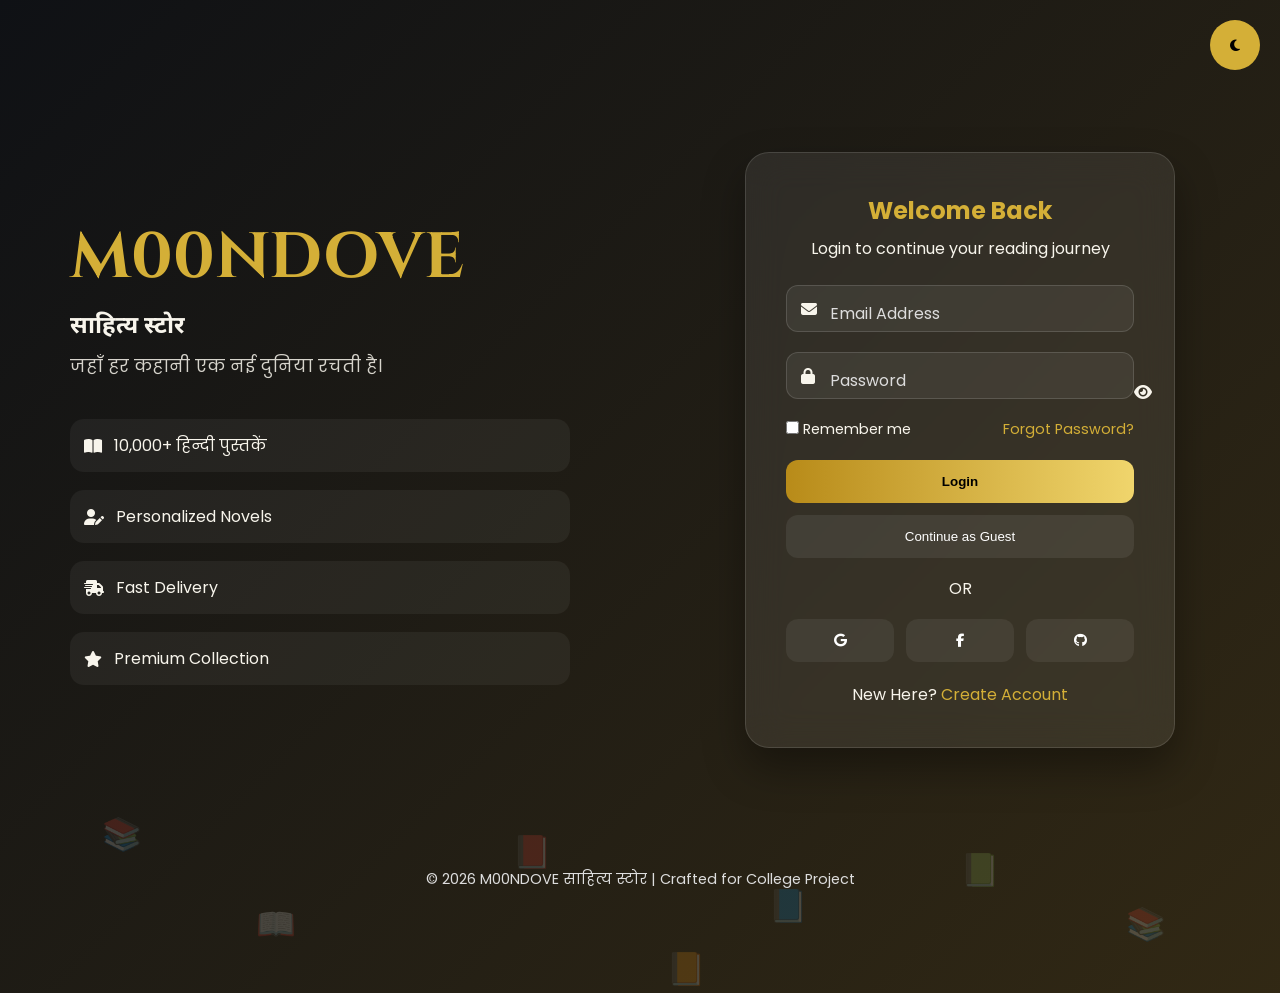
<file: login page.html>
<!DOCTYPE html>
<html lang="en">

<head>
    <meta charset="UTF-8">
    <meta name="viewport" content="width=device-width, initial-scale=1.0">

    <title>M00NDOVE साहित्य स्टोर | Login</title>

    <!-- Google Fonts -->
    <link rel="preconnect" href="https://fonts.googleapis.com">
    <link rel="preconnect" href="https://fonts.gstatic.com" crossorigin>

    <link href="https://fonts.googleapis.com/css2?family=Cinzel:wght@600;700&family=Poppins:wght@300;400;500;600;700&family=Noto+Sans+Devanagari:wght@300;400;500;600;700&display=swap" rel="stylesheet">

    <!-- Font Awesome -->
    <link rel="stylesheet"
        href="https://cdnjs.cloudflare.com/ajax/libs/font-awesome/6.7.2/css/all.min.css">

    <!-- CSS -->
    <link rel="stylesheet" href="css/login.css">
</head>

<body>

    <!-- Loader -->

    <div id="loader">

        <div class="loader-book">

            <div class="page"></div>
            <div class="page"></div>
            <div class="page"></div>

        </div>

        <h2>M00NDOVE</h2>

    </div>

    <!-- Floating Books -->

    <div class="floating">

        <span>📚</span>
        <span>📖</span>
        <span>📕</span>
        <span>📘</span>
        <span>📗</span>
        <span>📚</span>
        <span>📙</span>

    </div>

    <!-- Theme Button -->

    <button id="themeBtn">

        <i class="fa-solid fa-moon"></i>

    </button>

    <!-- Main -->

    <section class="container">

        <!-- Left -->

        <div class="left">

            <div class="brand">

                <h1>M00NDOVE</h1>

                <h2>साहित्य स्टोर</h2>

                <p>

                    जहाँ हर कहानी
                    एक नई दुनिया रचती है।

                </p>

            </div>

            <div class="features">

                <div>

                    <i class="fa-solid fa-book-open"></i>

                    <span>10,000+ हिन्दी पुस्तकें</span>

                </div>

                <div>

                    <i class="fa-solid fa-user-pen"></i>

                    <span>Personalized Novels</span>

                </div>

                <div>

                    <i class="fa-solid fa-truck-fast"></i>

                    <span>Fast Delivery</span>

                </div>

                <div>

                    <i class="fa-solid fa-star"></i>

                    <span>Premium Collection</span>

                </div>

            </div>

        </div>

        <!-- Right -->

        <div class="right">

            <div class="login-card">

                <h2>Welcome Back</h2>

                <p>

                    Login to continue your reading journey

                </p>

                <form id="loginForm">

                    <div class="input-box">

                        <i class="fa-solid fa-envelope"></i>

                        <input
                            type="email"
                            id="email"
                            required>

                        <label>Email Address</label>

                    </div>

                    <div class="input-box">

                        <i class="fa-solid fa-lock"></i>

                        <input
                            type="password"
                            id="password"
                            required>

                        <label>Password</label>

                        <span
                            id="togglePassword">

                            <i class="fa-solid fa-eye"></i>

                        </span>

                    </div>

                    <div class="options">

                        <label>

                            <input type="checkbox">

                            Remember me

                        </label>

                        <a href="#">

                            Forgot Password?

                        </a>

                    </div>

                    <button
                        type="submit"
                        class="login-btn">

                        Login

                    </button>

                </form>

                <button
                    class="guest-btn">

                    Continue as Guest

                </button>

                <div class="divider">

                    OR

                </div>

                <div class="social">

                    <button>

                        <i class="fab fa-google"></i>

                    </button>

                    <button>

                        <i class="fab fa-facebook-f"></i>

                    </button>

                    <button>

                        <i class="fab fa-github"></i>

                    </button>

                </div>

                <div class="register">

                    New Here?

                    <a href="register.html">

                        Create Account

                    </a>

                </div>

            </div>

        </div>

    </section>

    <!-- Footer -->

    <footer>

        © 2026

        M00NDOVE साहित्य स्टोर

        | Crafted for College Project

    </footer>

    <script src="js/login.js"></script>

</body>

</html>
</file>
<file: css/login.css>
/* M00NDOVE Sahitya Store - login.css */
:root{
 --bg:#0f1115;
 --gold:#d4af37;
 --ivory:#f8f5ec;
 --glass:rgba(255,255,255,.08);
}
*{margin:0;padding:0;box-sizing:border-box}
body{
font-family:Poppins,sans-serif;
background:linear-gradient(-45deg,#0f1115,#1b1f29,#3b2f14,#0f1115);
background-size:400% 400%;
animation:bg 15s ease infinite;
color:var(--ivory);
min-height:100vh;
overflow:hidden;
}
@keyframes bg{
0%{background-position:0 50%}
50%{background-position:100% 50%}
100%{background-position:0 50%}
}
#loader{
position:fixed;inset:0;background:#0f1115;display:flex;
flex-direction:column;justify-content:center;align-items:center;
gap:20px;z-index:9999;animation:hideLoader .6s ease 2.2s forwards}
@keyframes hideLoader{to{opacity:0;visibility:hidden}}
.loader-book{display:flex;gap:6px}
.loader-book .page{
width:14px;height:60px;background:var(--gold);
border-radius:4px;animation:flip 1s infinite}
.loader-book .page:nth-child(2){animation-delay:.15s}
.loader-book .page:nth-child(3){animation-delay:.3s}
@keyframes flip{50%{transform:scaleY(.4)}}
.floating span{
position:absolute;font-size:2rem;opacity:.18;
animation:float 12s linear infinite}
.floating span:nth-child(1){left:8%;top:90%}
.floating span:nth-child(2){left:20%;top:100%;animation-delay:2s}
.floating span:nth-child(3){left:40%;top:92%;animation-delay:4s}
.floating span:nth-child(4){left:60%;top:98%;animation-delay:1s}
.floating span:nth-child(5){left:75%;top:94%;animation-delay:5s}
.floating span:nth-child(6){left:88%;top:100%;animation-delay:3s}
.floating span:nth-child(7){left:52%;top:105%;animation-delay:6s}
@keyframes float{
from{transform:translateY(0) rotate(0)}
to{transform:translateY(-120vh) rotate(360deg)}
}
#themeBtn{
position:fixed;top:20px;right:20px;width:50px;height:50px;
border:none;border-radius:50%;background:var(--gold);cursor:pointer}
.container{
display:grid;grid-template-columns:1fr 1fr;min-height:100vh}
.left{
display:flex;flex-direction:column;justify-content:center;
padding:70px}
.brand h1{
font-family:Cinzel,serif;font-size:4rem;color:var(--gold)}
.brand h2{font-family:"Noto Sans Devanagari",sans-serif;margin:10px 0}
.brand p{opacity:.85;font-size:1.1rem}
.features{margin-top:40px;display:grid;gap:18px}
.features div{
display:flex;gap:12px;align-items:center;
background:rgba(255,255,255,.05);
padding:14px;border-radius:14px}
.right{display:flex;justify-content:center;align-items:center;padding:30px}
.login-card{
width:min(430px,100%);
background:var(--glass);
backdrop-filter:blur(18px);
padding:40px;border-radius:24px;
border:1px solid rgba(255,255,255,.12);
box-shadow:0 20px 40px rgba(0,0,0,.35)}
.login-card h2{text-align:center;color:var(--gold)}
.login-card>p{text-align:center;margin:8px 0 24px}
.input-box{position:relative;margin:20px 0}
.input-box input{
width:100%;padding:15px 44px;
background:#ffffff10;border:1px solid #ffffff22;
border-radius:12px;color:#fff;outline:none}
.input-box i:first-child{position:absolute;left:15px;top:16px}
.input-box label{
position:absolute;left:44px;top:16px;transition:.3s;color:#ddd}
.input-box input:focus+label,
.input-box input:valid+label{
top:-10px;left:12px;font-size:.8rem;
background:#0f1115;padding:2px 6px;color:var(--gold)}
#togglePassword{position:absolute;right:15px;top:16px;cursor:pointer}
.options{display:flex;justify-content:space-between;font-size:.9rem;margin:10px 0 20px}
.options a{color:var(--gold);text-decoration:none}
.login-btn,.guest-btn,.social button{
width:100%;padding:14px;border:none;border-radius:12px;cursor:pointer}
.login-btn{
background:linear-gradient(90deg,#b88b19,#f0d56c);
font-weight:700;margin-bottom:12px}
.guest-btn{background:#ffffff12;color:#fff}
.divider{text-align:center;margin:18px 0}
.social{display:flex;gap:12px}
.social button{background:#ffffff10;color:#fff}
.register{text-align:center;margin-top:20px}
.register a{color:var(--gold);text-decoration:none}
footer{
position:fixed;bottom:10px;width:100%;text-align:center;
font-size:.9rem;color:#ddd}
@media(max-width:900px){
.container{grid-template-columns:1fr}
.left{display:none}
body{overflow:auto}
footer{position:static;padding:20px}
}
</file>
